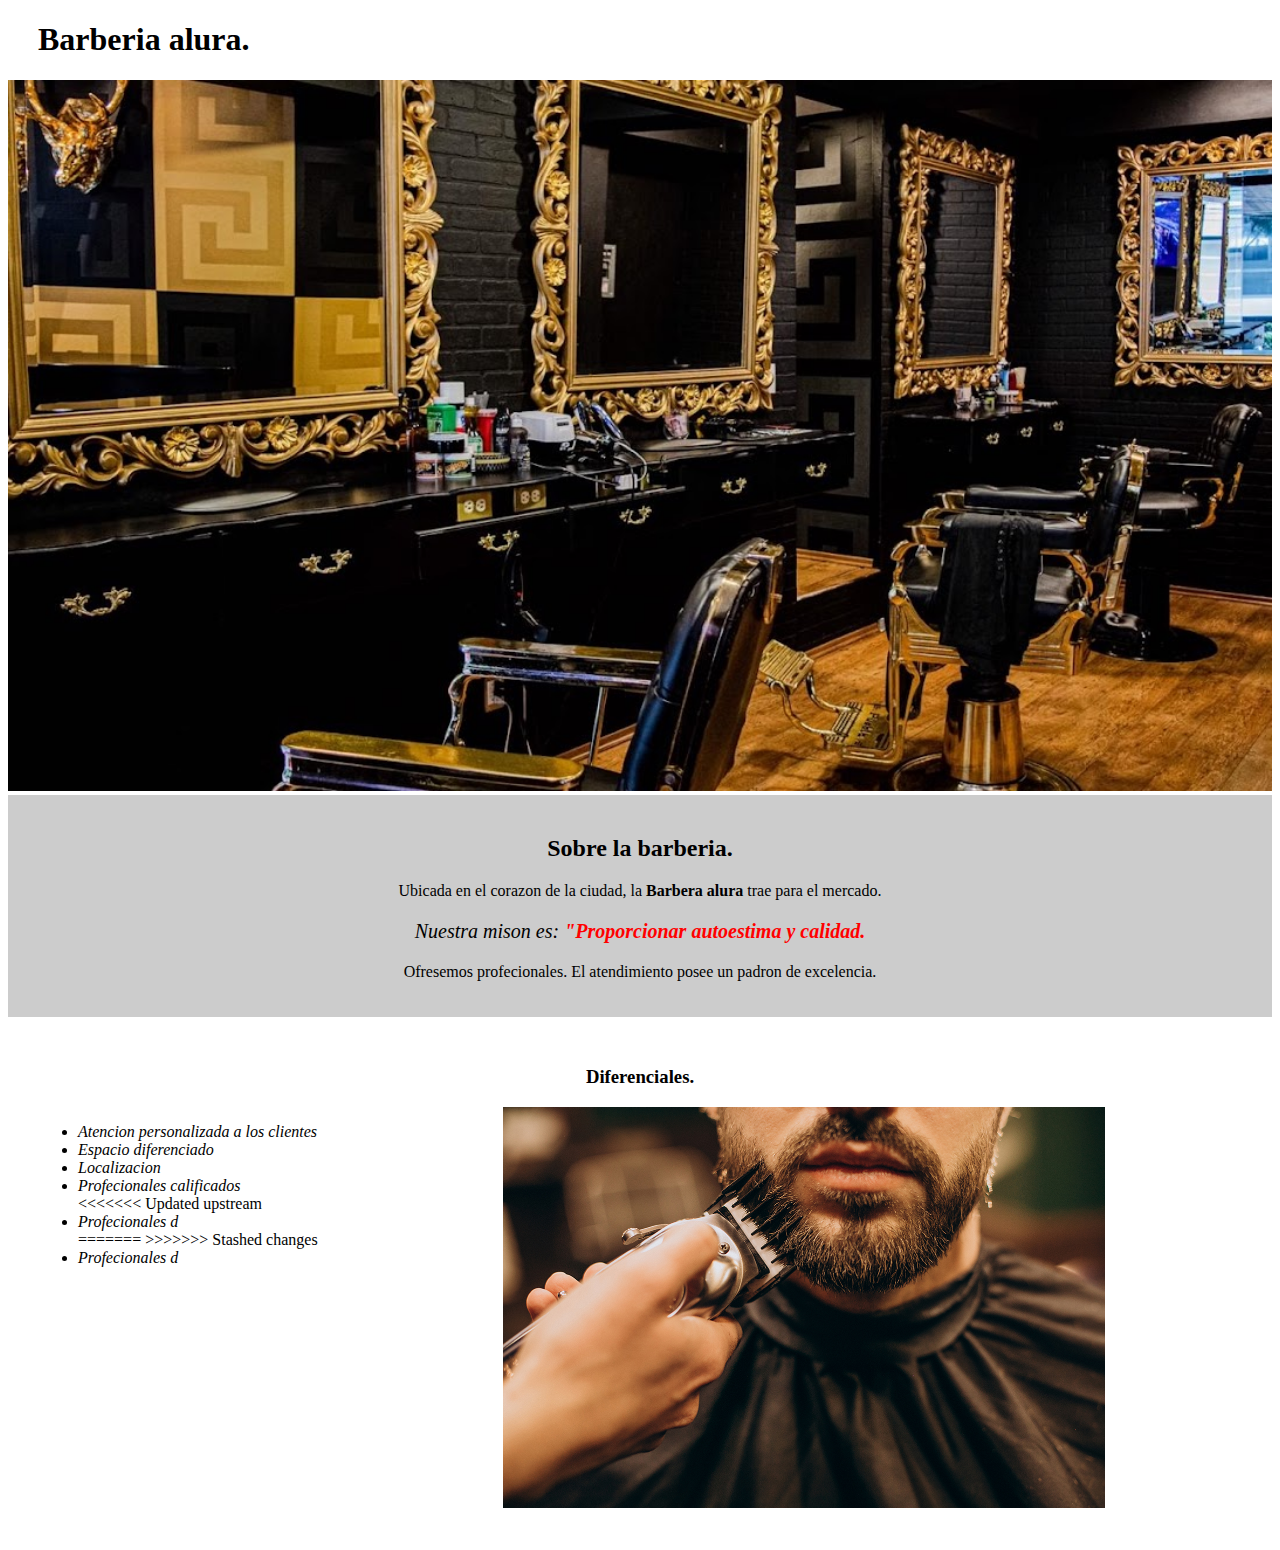
<file: index.html>
<!DOCTYPE html>
<html lang="es">
    <head>
        <meta charset="UTF-8">
        <title>Barberia Alura</title>
        <link rel="stylesheet" href="style.css">
    </head>
    <body>

        <header>
            <h1 class="titulo-principal">
                Barberia alura.
            </h1>
        </header>

        <img id ="banner" src="banner/banner.jpg">
        <div class="principal">
            <h2 class="titulocantralisado">Sobre la barberia.</h2>
            <p> Ubicada en el corazon de la ciudad, la <strong>Barbera alura</strong> trae para el mercado.</p>
            <p id="mision"><em>Nuestra mison  es: <strong>"Proporcionar autoestima y calidad.</strong></em></p>
            <p> Ofresemos profecionales. El atendimiento posee un padron de excelencia.</p>
        </div>
        <div class="diferenciales">
            <h3 class="titulocantralisado">Diferenciales.</h3>
            <ul>
                <li class="items">Atencion personalizada a los clientes</li>
                <li class="items">Espacio diferenciado</li>
                <li class="items">Localizacion</li>
                <li class="items">Profecionales calificados</li>
<<<<<<< Updated upstream
                <li class="items">Profecionales d</li>
=======
>>>>>>> Stashed changes
                <li class="items">Profecionales d</li>
            </ul>
            <img src="diferenciales/diferenciales.jpg" class="imagendiferenciales">
        </div>
    </body>
</html>
</file>
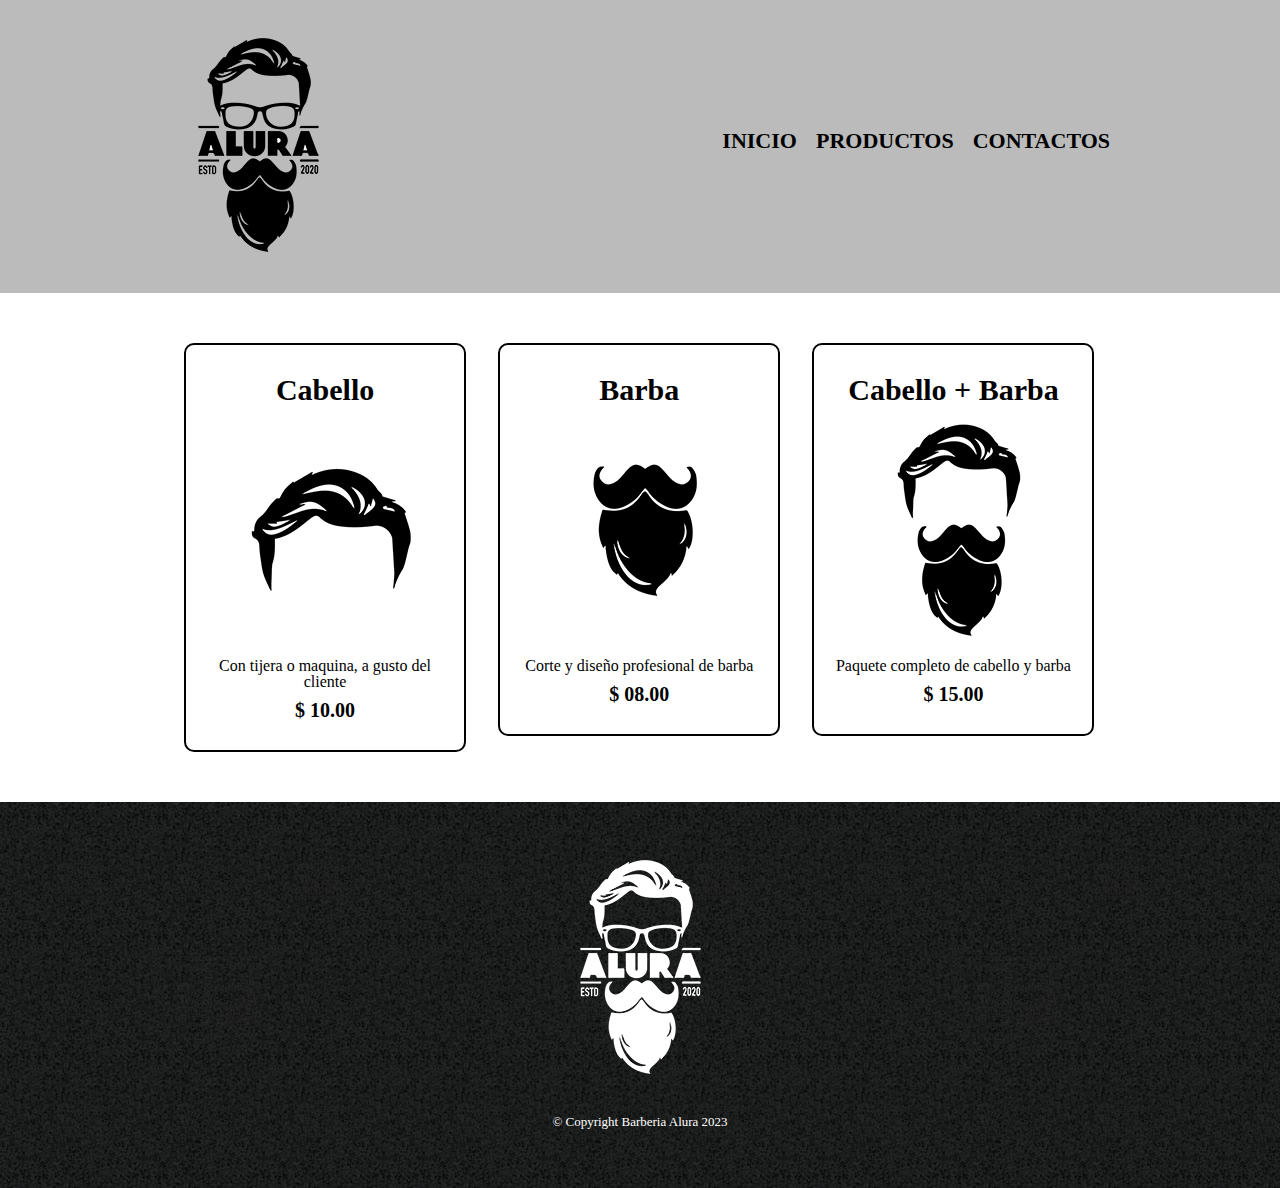
<file: productos.html>
<!DOCTYPE html>
<html>
    <head>
        <meta charset="UTF-8">
        <title>Productos-Barberia Alura</title>
        <link rel="stylesheet" href ="reset.css">
        <link rel="stylesheet" href="productos.css">

    </head>
    <body>
        <header>
            <div class="caja"> 
                <h1>
                    <img src="imagenes/logo.png">
                </h1>
                <nav>
                    <ul class="navegacion">
                        <li><a href="index.html">Inicio</a> </li>
                        <li><a href="productos.html">Productos</a> </li>
                        <li><a href="contactos.html">Contactos</a> </li>
                    </ul>
                </nav>
            </div>
        </header>
        <main>
            <UL class="productos">
                <li>
                    <h2>Cabello</h2>
                    <img src="imagenes/cabello.jpg">
                    <p class="producto-descripcion">Con tijera o maquina, a gusto del cliente</p>
                    <p class="producto-precio">$ 10.00</p>
                </li>
                <li>
                    <h2>Barba</h2>
                    <img src="imagenes/barba.jpg">
                    <p class="producto-descripcion">Corte y diseño profesional de barba</p>
                    <p class="producto-precio">$ 08.00</p>
                </li>
                <li>
                    <h2>Cabello + Barba</h2>
                    <img src="imagenes/cabello+barba.jpg">
                    <p class="producto-descripcion">Paquete completo de cabello y barba</p>
                    <p class="producto-precio">$ 15.00</p>
                </li>
            </UL>              
        </main>   
        <footer>
            <img src="imagenes/logo-blanco.png">
            <p class="copyraight">&copy Copyright Barberia Alura 2023</p>
        </footer>     
    </body>
</html>
</file>
<file: style.css>
.titulo-principal{
    padding-left: 30px;
}

#banner{
    width: 100%;
}

.principal{
    background: #cccccc;
    padding: 20px;
}

.titulocantralisado{
    text-align: center;
}

p{
    text-align: center;
}

em strong {
    color:red;
}

#mision{
    font-size: 20px;
}

.diferenciales{
    background: #ffffff ;
    padding: 30px;
}

.items{
    font-style: italic;
}

ul{
    display: inline-block;
    vertical-align: top;
    width: 20%;
    margin-right: 15%;
}

.imagendiferenciales{
    width: 50%;
}
</file>
<file: productos.css>
header{
    background: #BBBBBB;
    padding: 20px;/*espaciamiento externo*/
}

.caja{
    width: 940px;/*tamaño de ancho*/
    position: relative;/*vuenve relativa la posicion*/
    margin: 0 auto;/*calula resolucion de la pantalla para centralizar*/
}

nav{
    position: absolute;/*permite mover posicionar un elemento*/
    top: 110px;/*separacion de arriba*/
    right: 0;/*separacion de derecha*/
}

nav li{/*selector anidado*/
display: inline;/*Se pone en una linea, toma el tamaño del elemento, no permite cambiar tamaño como inline-block*/
margin: 0 0 0 15px;/*espaciamiento interno*/
}

nav a{
    text-transform: uppercase;/*pone en mayuscula*/
    color: #000000;/*pone en color negro*/
    font-weight: bold;/*pone negrita*/
    font-size: 22px;/*tamaño de letra*/
    text-decoration: none;/*quita el subrallado*/
}

nav a:hover{/*captura el movimiento del mause sobre elemento*/
    color: #c78c19;
    text-decoration: underline;
}

.productos{/*selector*/
    width: 940px;
    margin: 0 auto;/*superior e inferior 0, laterales automatico*/
    padding: 50px;
}

.productos li{
    display: inline-block;
    text-align: center;
    width: 30%;/*30 % en los elementos y los otros 10 en espacios entre ellos*/
    vertical-align: top;
    margin: 0 1.5%;/*espacio externo*/
    padding:30px 20px;
    box-sizing: border-box;/* los 20px no sobrepasan el 30%, estan contabilizados en el 30%*/
    border : 2px solid #000000;
    border-radius: 10px;/*si se pone un valor es para los 4 ezquinas*/
}

.productos li:hover{
    border-color:#c78c19;
}

.productos li:active{
    border-color: #088c19;
}

.productos h2{
    font-size: 30px;
    font-weight: bold;/*negrita*/
}
.productos li:hover h2{
    font-size: 33px;
}

.producto-descripcion{
    font: 18px;
}

.producto-precio{
    font-size: 20px;
    font-weight:bold;
    margin-top:10px;
}
footer{
    text-align: center;
    background: url(imagenes/bg.jpg);
    padding: 40px;
}

.copyraight{
    color: #ffffff;
    font-size: 13px;
    margin: 20px;
}
</file>
